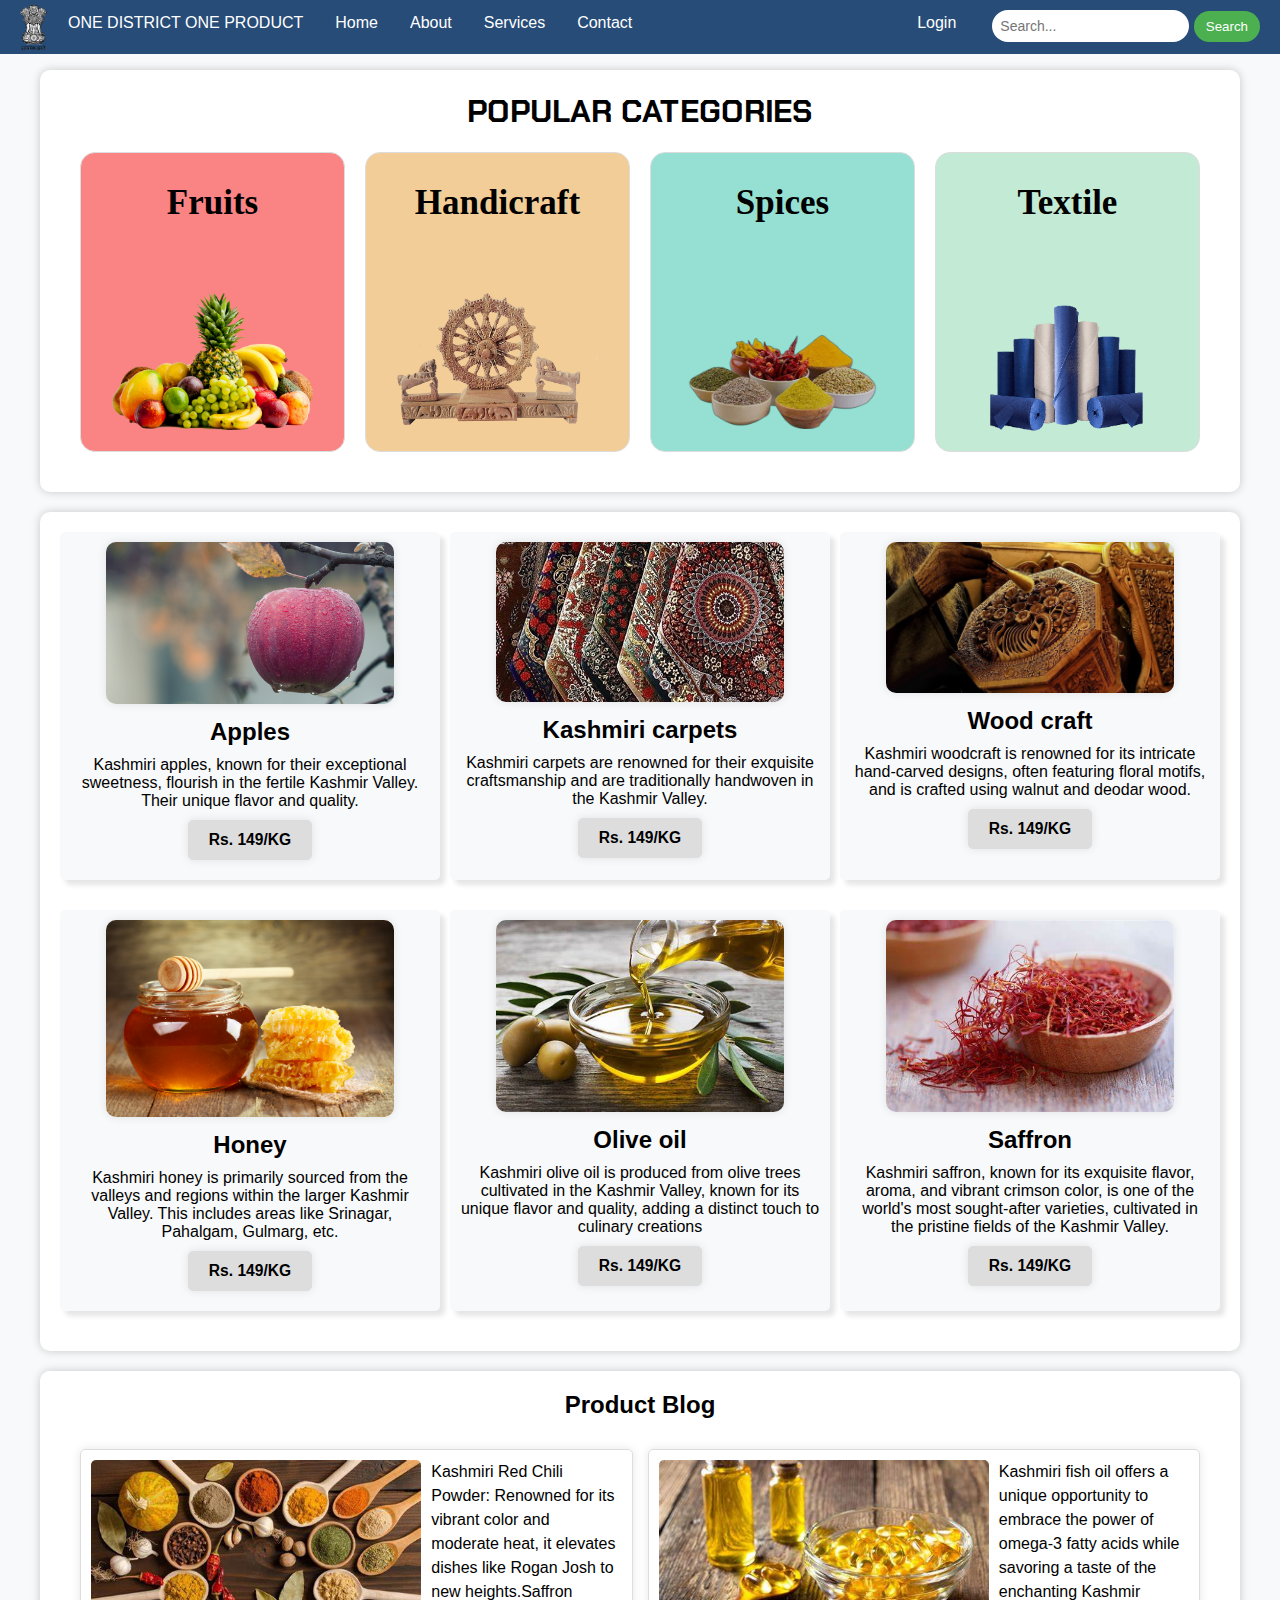
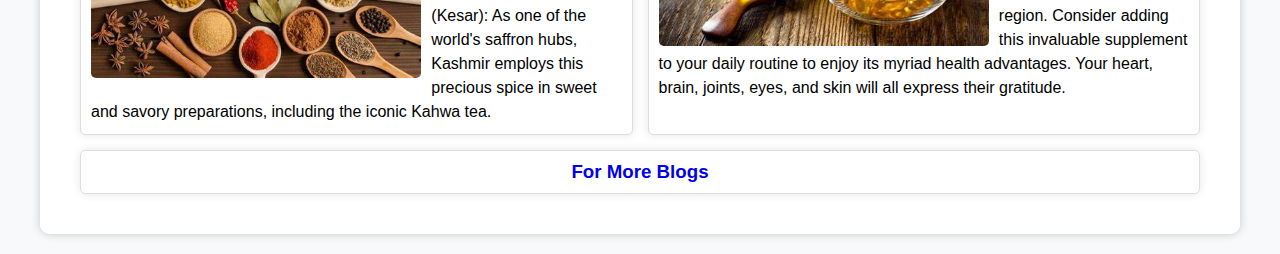
<file: index.html>
<!DOCTYPE html>
<html lang="en">

<head>
    <meta charset="UTF-8">
    <meta name="viewport" content="width=device-width, initial-scale=1.0">
    <title>ODOP</title>
    <link rel="stylesheet" href="styles.css">
    <link rel="preconnect" href="https://fonts.googleapis.com">
    <link rel="preconnect" href="https://fonts.gstatic.com" crossorigin>
    <link href="https://fonts.googleapis.com/css2?family=Chakra+Petch:wght@600&family=Lobster&family=Pacifico&display=swap"
        rel="stylesheet">
    <style>

    </style>
</head>
    <body>
        <div class="navbar">
            <div class="logo-container">
                <img src="images\emblem-dark.png" alt="Logo" height="45px">
            </div>
            <p class="title">ONE DISTRICT ONE PRODUCT</p>
            <a href="#">Home</a>
            <a href="#">About</a>
            <a href="#">Services</a>
            <a href="#">Contact</a>
            <div class="search-container">
                <input type="text" placeholder="Search...">
                <button type="submit">Search</button>
            </div>
            <div class="login-button">
                <a href="#">Login</a>
            </div>
        </div>
        <main class="main-one">
            <div class="category-heading">
                <h1>POPULAR CATEGORIES</h1>
            </div>
            <section class="categories">
                <div class="category one">
                    <!-- <img src="category-images\food.jpg" alt="Handcraft"> -->
                    <h2>Fruits</h2>
                    <img src="images\fruits.png" alt="">
                </div>
                <div class="category two">
                    <!-- <img src="category-images\handcraft.jpg" alt="Handcraft"> -->
                    <h2>Handicraft</h2>
                    <img src="images\handicraft.png" alt="">
                </div>
                <div class="category three">
                    <!-- <img src="category-images\vegeta.jpg" alt="Vegetable"> -->
                    <h2>Spices</h2>
                    <img src="images\spices.png" alt="">
                </div>
                <div class="category four">
                    <!-- <img src="category-images\fruits.jpg" alt="Fruit"> -->
                    <h2>Textile</h2>
                    <img src="images\textile.png" alt="">
                </div>

            </section>
        </main>
        <main class="main-two">
            <div class="main-product">
                <!-- Sample Product 1 -->
                <div class="product">
                    <img src="product images\apple.jpg" alt="Sample Product 1">
                    <h2>Apples</h2>
                    <p>Kashmiri apples, known for their exceptional sweetness, flourish in the fertile Kashmir Valley.
                        Their unique flavor and quality.</p>
                    <div class="price price-one">
                        <button><h3>Rs. 149/KG</h3></button>
                    </div>
                </div>
                <!-- Sample Product 2 -->
                <div class="product">
                    <img src="product images\carpet.jpg" alt="Sample Product 2">
                    <h2>Kashmiri carpets</h2>
                    <p>Kashmiri carpets are renowned for their exquisite craftsmanship and are traditionally handwoven in the Kashmir Valley.</p>
                    <div class="price price-two">
                        <button>
                            <h3>Rs. 149/KG</h3>
                        </button>
                    </div>
                </div>
                <!-- Sample Product 3 -->
                <div class="product">
                    <img src="product images\woodcraft.jpg" alt="Sample Product 3">
                    <h2>Wood craft</h2>
                    <p>Kashmiri woodcraft is renowned for its intricate hand-carved designs, often featuring floral motifs, and is crafted
                    using walnut and deodar wood.</p>
                    <div class="price price-three">
                        <button>
                            <h3>Rs. 149/KG</h3>
                        </button>
                    </div>
                </div>
            
                <!-- Sample Product 4 -->
                <div class="product">
                    <img src="product images\honey.jpg" alt="Sample Product 4">
                    <h2>Honey</h2>
                    <p>Kashmiri honey is primarily sourced from the valleys and regions within the larger Kashmir Valley. This includes areas
                    like Srinagar, Pahalgam, Gulmarg, etc.</p>
                    <div class="price price-four">
                        <button>
                            <h3>Rs. 149/KG</h3>
                        </button>
                    </div>
                </div>
            
                <!-- Sample Product 5 -->
                <div class="product">
                    <img src="product images\olive oil.jpg" alt="Sample Product 5">
                    <h2>Olive oil</h2>
                    <p>Kashmiri olive oil is produced from olive trees cultivated in the Kashmir Valley, known for its unique flavor and
                    quality, adding a distinct touch to culinary creations</p>
                    <div class="price price-five">
                        <button>
                            <h3>Rs. 149/KG</h3>
                        </button>
                    </div>
                </div>
            
                <!-- Sample Product 6 -->
                <div class="product">
                    <img src="product images\saffron.jpg" alt="Sample Product 6">
                    <h2>Saffron</h2>
                    <p>Kashmiri saffron, known for its exquisite flavor, aroma, and vibrant crimson color, is one of the world's most
                    sought-after varieties, cultivated in the pristine fields of the Kashmir Valley.</p>
                    <div class="price price-six">
                        <button>
                            <h3>Rs. 149/KG</h3>
                        </button>
                    </div>
                </div>
            </div>
        </main>
        <main class="main-three">
            <!-- Add more sample products as needed -->
            <div class="blog">
                <h2 class="blog-title">Product Blog</h2>
                <div class="blog-container">
                    <div class="blog-item">
                        <img class="blog-image blog-img-one" src="category-images\spices.jpg" alt="Image 1">
                        <p class="blog-paragraph">
                            Kashmiri Red Chili Powder: Renowned for its vibrant color and moderate heat, it elevates dishes like Rogan Josh to new
                            heights.Saffron (Kesar): As one of the world's saffron hubs, Kashmir employs this precious spice in sweet and savory
                            preparations, including the iconic Kahwa tea.
                        </p>
                    </div>
                    <div class="blog-item">
                        <img class="blog-image blog-img-two" src="category-images\fishoil.jpg" alt="Image 2">
                        <p class="blog-paragraph">
                            Kashmiri fish oil offers a unique opportunity to embrace the power of omega-3 fatty acids while savoring a taste of the
                            enchanting Kashmir region. Consider adding this invaluable supplement to your daily routine to enjoy its myriad health
                            advantages. Your heart, brain, joints, eyes, and skin will all express their gratitude.
                        </p>
                    </div>
                    <a href="blog-index.html" class="read-more">
                        <div>
                            <h3>For More Blogs</h>
                        </div>
                    </a>
                </div>
            </div>
        </main>   
    </body>
</html>
</file>
<file: styles.css>
/* Reset some default styles */
* {
    margin: 0;
    padding: 0;
    box-sizing: border-box;
}
/* Basic styling for the navigation bar */
body {
    font-family: Arial, sans-serif;
    background-color: #f8f9fa;
    margin: 0;
}
.navbar {
    position: fixed;
    top: 0px;
    width: 100%;
    background-color: #274c77;
    overflow: hidden;
}
.navbar a {
    float: left;
    display: block;
    color: white;
    text-align: center;
    padding: 14px 16px;
    text-decoration: none;
    transition: background-color 0.3s;
}
.navbar a:hover {
    background-color: #6096ba;
}
/* Style for the logo container */
.logo-container {
    float: left;
    margin: 5px 5px 0 20px;
    display: inline;
}
/* Style for the logo image */
.logo img {
    height: 20px;
    width: 15px;
    vertical-align: middle;
}
/* Style for the logo text */
.logo h3 {
    display: inline;
    color: white;
    font-size: 20px;
    vertical-align: middle;
    margin-left: 5px;
    /* Adjust the margin as needed */
}
/* Style for the search bar and button */
.search-container {
    float: right;
    margin-top: 10px;
    margin-right: 20px;
}
.search-container input[type="text"] {
    padding: 8px;
    border: none;
    border-radius: 100px;
    font-size: 14px;
}
.search-container button {
    padding: 8px 12px;
    background-color: #4CAF50;
    border: none;
    border-radius: 50px;
    color: white;
    cursor: pointer;
}
/* Style for the login button */
.login-button {
    float: right;
    margin-right: 20px;
    margin-bottom: 5px;
}
/* Ensure all items are in one line */
.navbar::after {
    content: "";
    display: table;
    clear: both;
}
.title {
    float: left;
    display: block;
    color: white;
    text-align: center;
    padding: 14px 16px;
    text-decoration: none;
}
.navigation-bar{
    height: 100px;
    width: 100%;
}
main {
    max-width: 1200px;
    margin: 20px auto;
    padding: 20px;
    background-color: white;
    box-shadow: 0 0 10px rgba(0, 0, 0, 0.2);
    border-radius: 10px;
    margin-top: 70px;
}
.main-two,.main-three{
    margin-top: 15px;
}
.main-three{
    padding: 0px 0px 0px 0px;
}
/* Style category section */
.categories {
    display: grid;
    gap: 20px;
    max-width: 1200px;
    margin: 0 auto;
    padding: 20px;
    grid-template-columns: repeat(4, 1fr);
}
/* Style for each category */
.category-heading{
    width: 100%;
    text-align: center;
    font-family: 'Chakra Petch', sans-serif;
    
}
.category {
    text-align: center;
    background-color: #f4f4f4;
    padding: 20px;
    border: 1px solid #ddd;
    border-radius: 15px;
    height: 300px;
}
/* Style for category images */
.category img {
    margin-top: 70px;
    max-width: 90%;
}
/* Style for category headings */
.category h2 {
    margin-top: 10px;
    font-weight: bold;
    font-size: 35px;
    text-transform: capitalize;
    font-family: "Berkshire Swash";
}
/* Media query for smaller screens */
@media (max-width: 768px) {
    .categories {
        grid-template-columns: repeat(2, 1fr);
        /* Two columns */
    }
} 
/* Media query for even smaller screens */
@media (max-width: 480px) {
    .categories {
        grid-template-columns: 1fr;
        /* Single column */
    }
}
.one
{
    background-color: #fa8383;
}
.two
{
    background-color: #f3cd97;
}
.three
{
    background-color: #95e0d2;
}
.four
{
    background-color: #c3ead5;
}
.three>img{
    margin-top: 90px;
}
.four img
{
    margin-top: 80px;
}
.category:hover
{
    transform: translateY(-5px);
} 
/* Style product section */
.product 
{
    text-align: center;
    margin-bottom: 20px;
    background-color: #f8f9fa;
    padding: 10px 10px 10px 10px;
    border-radius: 5px;
    box-shadow: 5px 5px 5px rgba(0, 0, 0, 0.1);
}

.product img 
{
    width: 80%;
    border-radius: 10px;
    box-shadow: 0 0 10px rgba(0, 0, 0, 0.1);
    transition: transform 0.3s ease;
}

.main-product
{
display: grid;
grid-template-columns: repeat(3,1fr);
gap: 10px;

}

.product img:hover 
{
    transform: scale(1.05);
}

.product h2 
{
    font-size: 24px;
    margin: 10px 0;
}
/* .product h3
{
    
} */
.product .price{
    margin: 10px 10px 10px 10px;
}

.price button {
    display: inline-block;
    background-color: #ddd;
    color: black;
    padding: 10px 20px;
    border: 1px solid #ddd;
    border-radius: 5px;
    box-shadow: 0 0 10px rgba(0, 0, 0, 0.1);
    text-decoration: none;
    transition: background-color 0.3s;
}

.price button:hover {
    background-color: #9e9999;
}
    
/* Media query for smaller screens */
@media (max-width: 1000px) {
    .main-product{
        grid-template-columns: repeat(2, 1fr);
        /* Two columns */
    }
}

/* Media query for even smaller screens */
@media (max-width: 680px) {
    .main-product {
        grid-template-columns: 1fr;
        /* Single column */
    }
}


.blog 
{

    background-color: #fff;
    padding: 20px;
    border-radius: 10px;
    
}

.blog h2 
{
    font-size: 24px;
    margin-bottom: 10px;
}

.navigation-bar 
{
    height: 100px;
    width: 100%;
}

/* Blog container styling */
.blog-container
{
    width: 100%;
    padding: 20px;
    display: grid;
    grid-template-columns: repeat(2, 1fr);
    gap: 15px;
}
/* Image styling */
.blog-image 
{
    float: left;
    width: 60%;
    height: auto;
    display: block;
    margin: 0 auto;
    margin: 10px 10px 10px 10px;
    margin-bottom: 0px;
    border-radius: 5px;
}

/* Paragraph styling */
.blog-paragraph {
    font-size: 16px;
    line-height: 1.5;
    margin-bottom: 20px;
    margin: 10px 10px 10px 10px;
}
.blog-item{
    border: 1px solid #ddd;
    border-radius: 5px;
    box-shadow: 0 0 10px rgba(0, 0, 0, 0.1);
}
.blog-title{
    text-align: center;
}

.read-more{
    width: 100%;
    padding: 20px;
    border: 1px solid #ddd;
    border-radius: 5px;
    box-shadow: 0 0 10px rgba(0, 0, 0, 0.1);
    grid-column-start: 1;
    grid-column-end: 3;
    text-align: center;
    padding: 10px 10px 10px 10px;
}

@media (max-width: 680px) {
    .blog-container {
        grid-template-columns: 1fr;
        /* Single column */
    }
}

.read-more{
    text-decoration: none;
}
</file>
